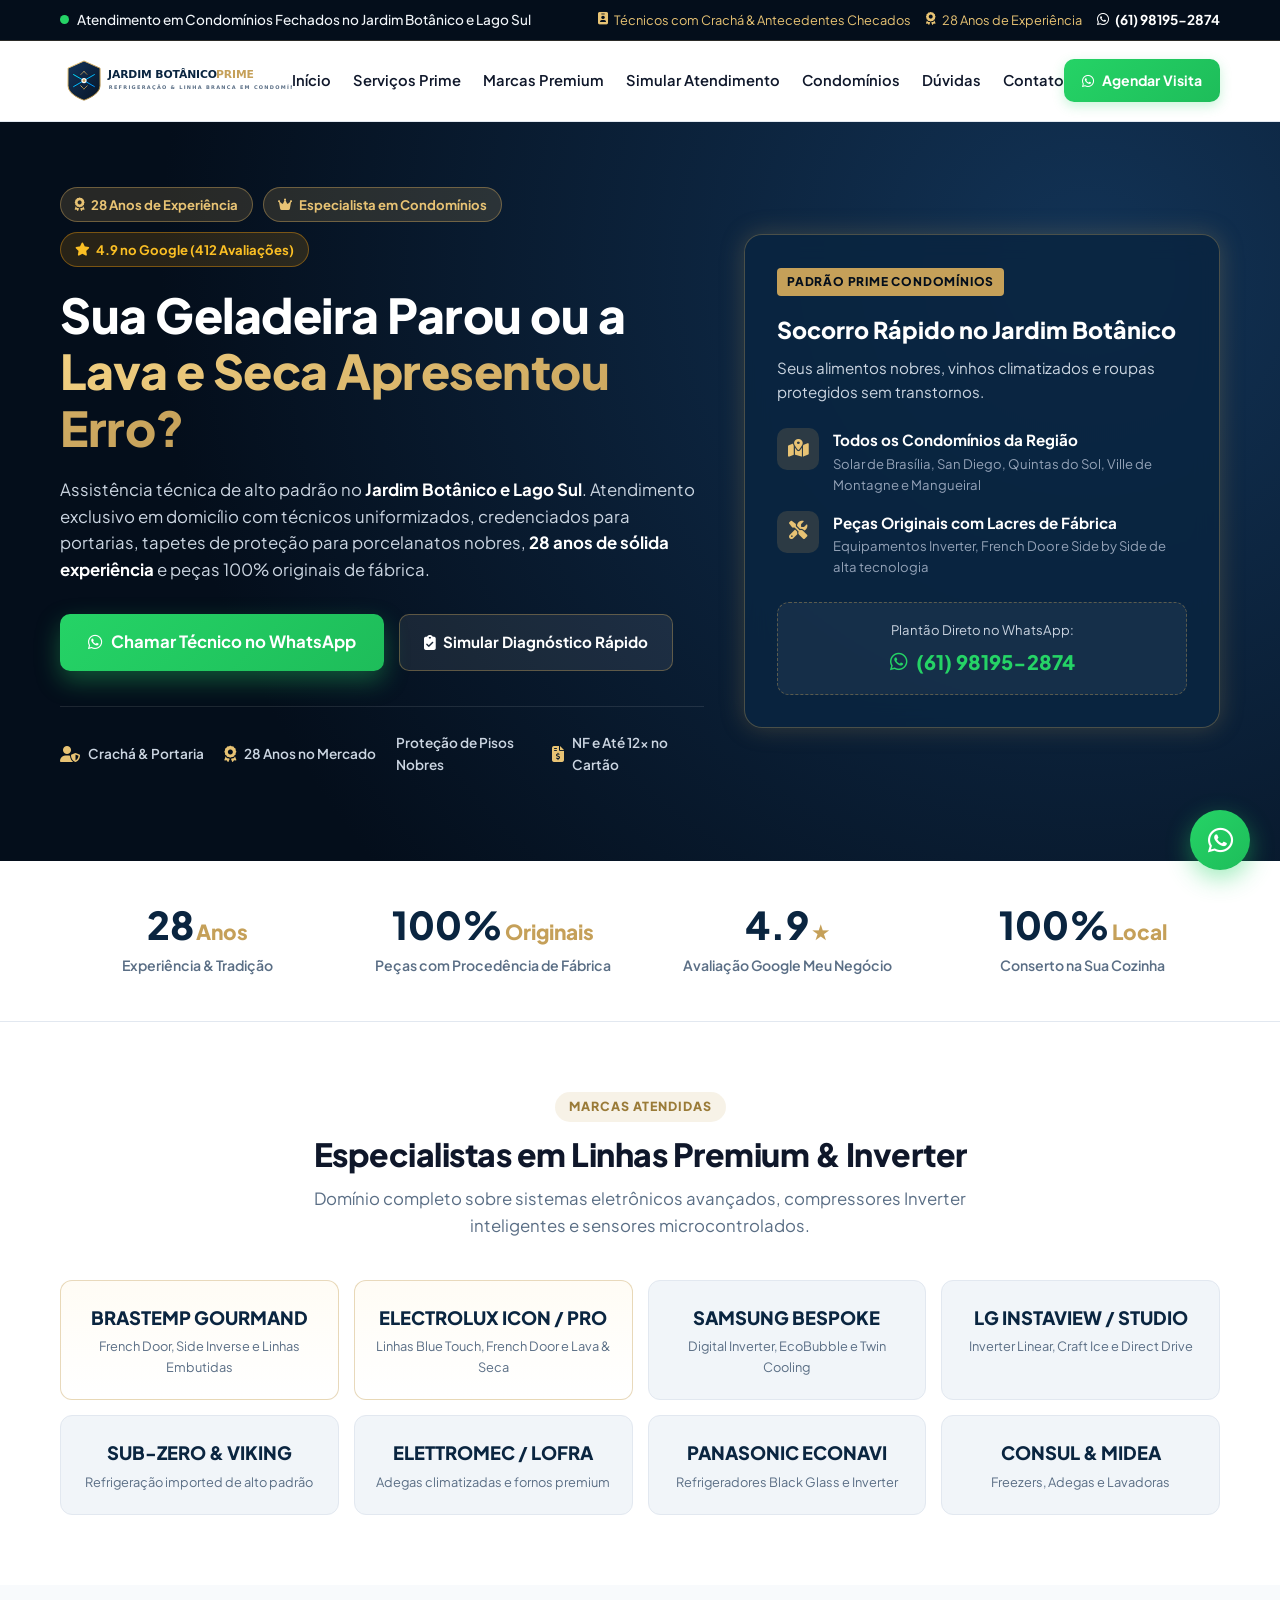
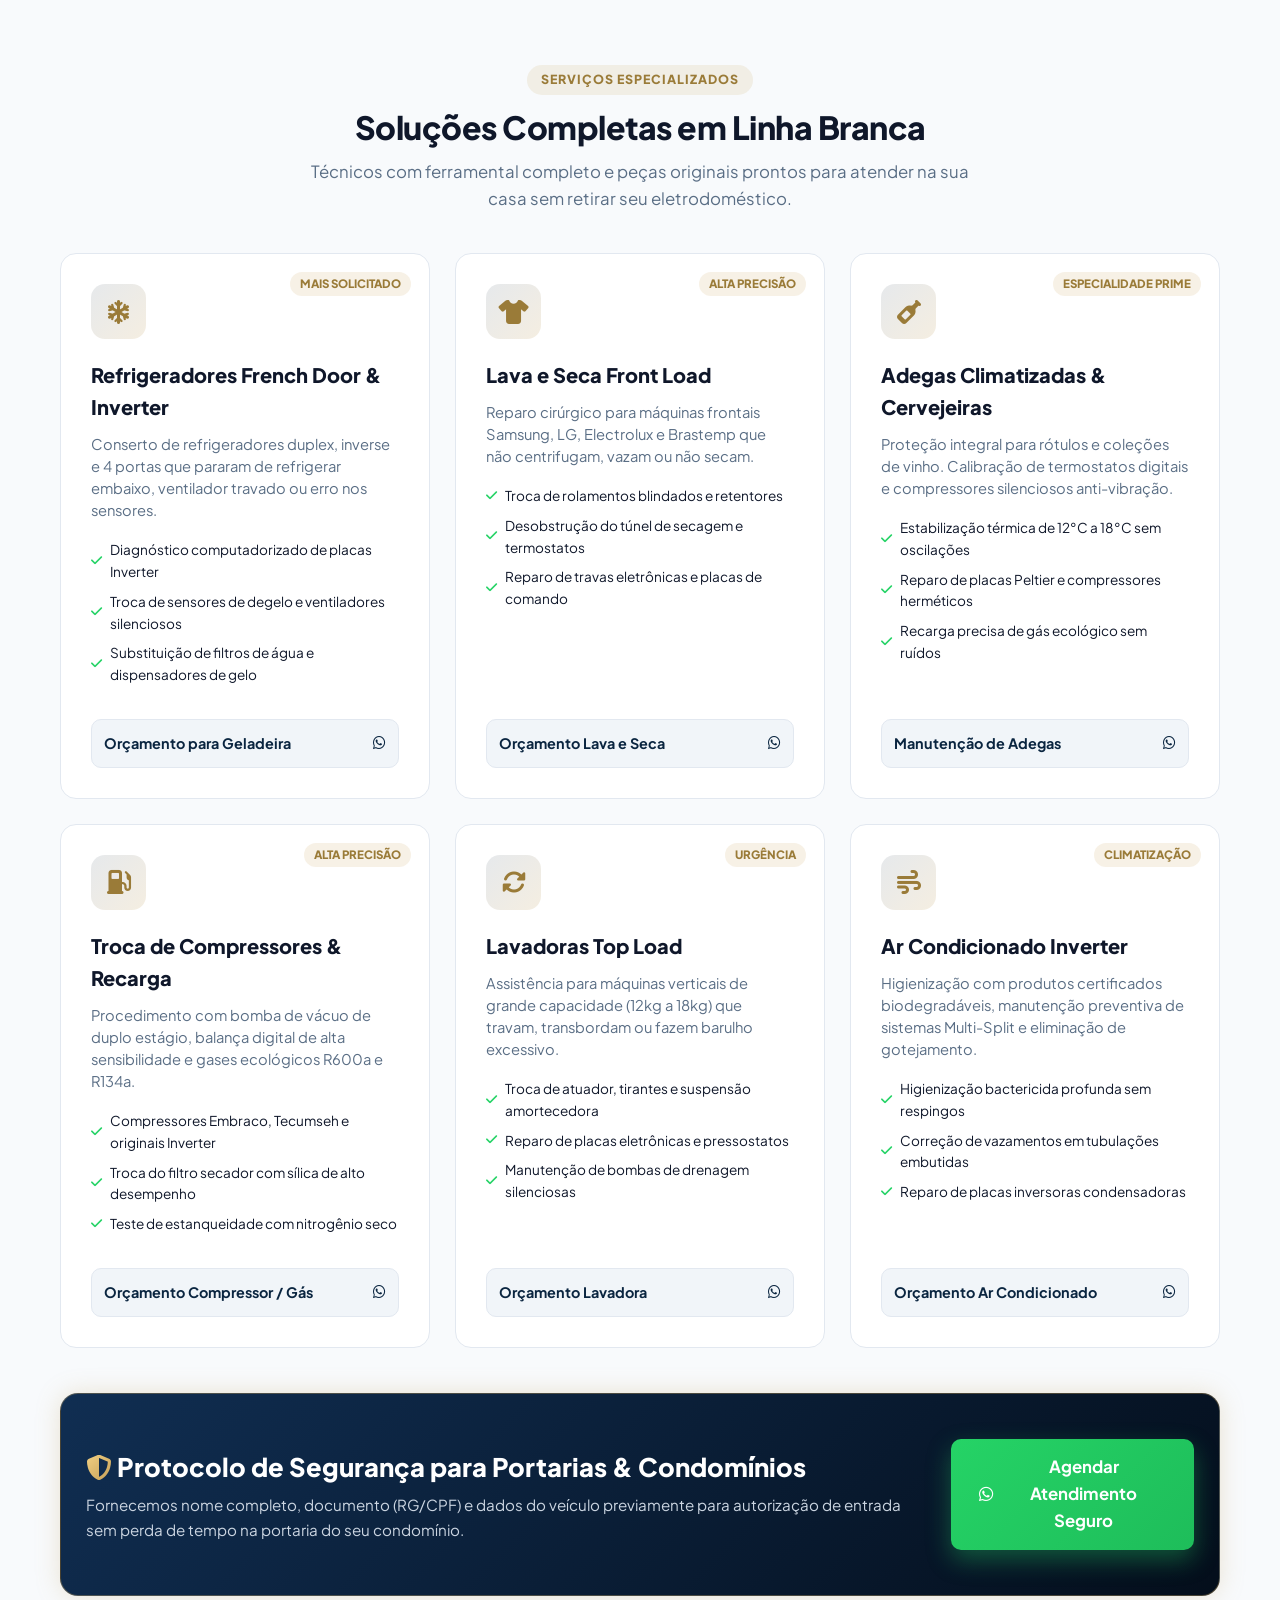
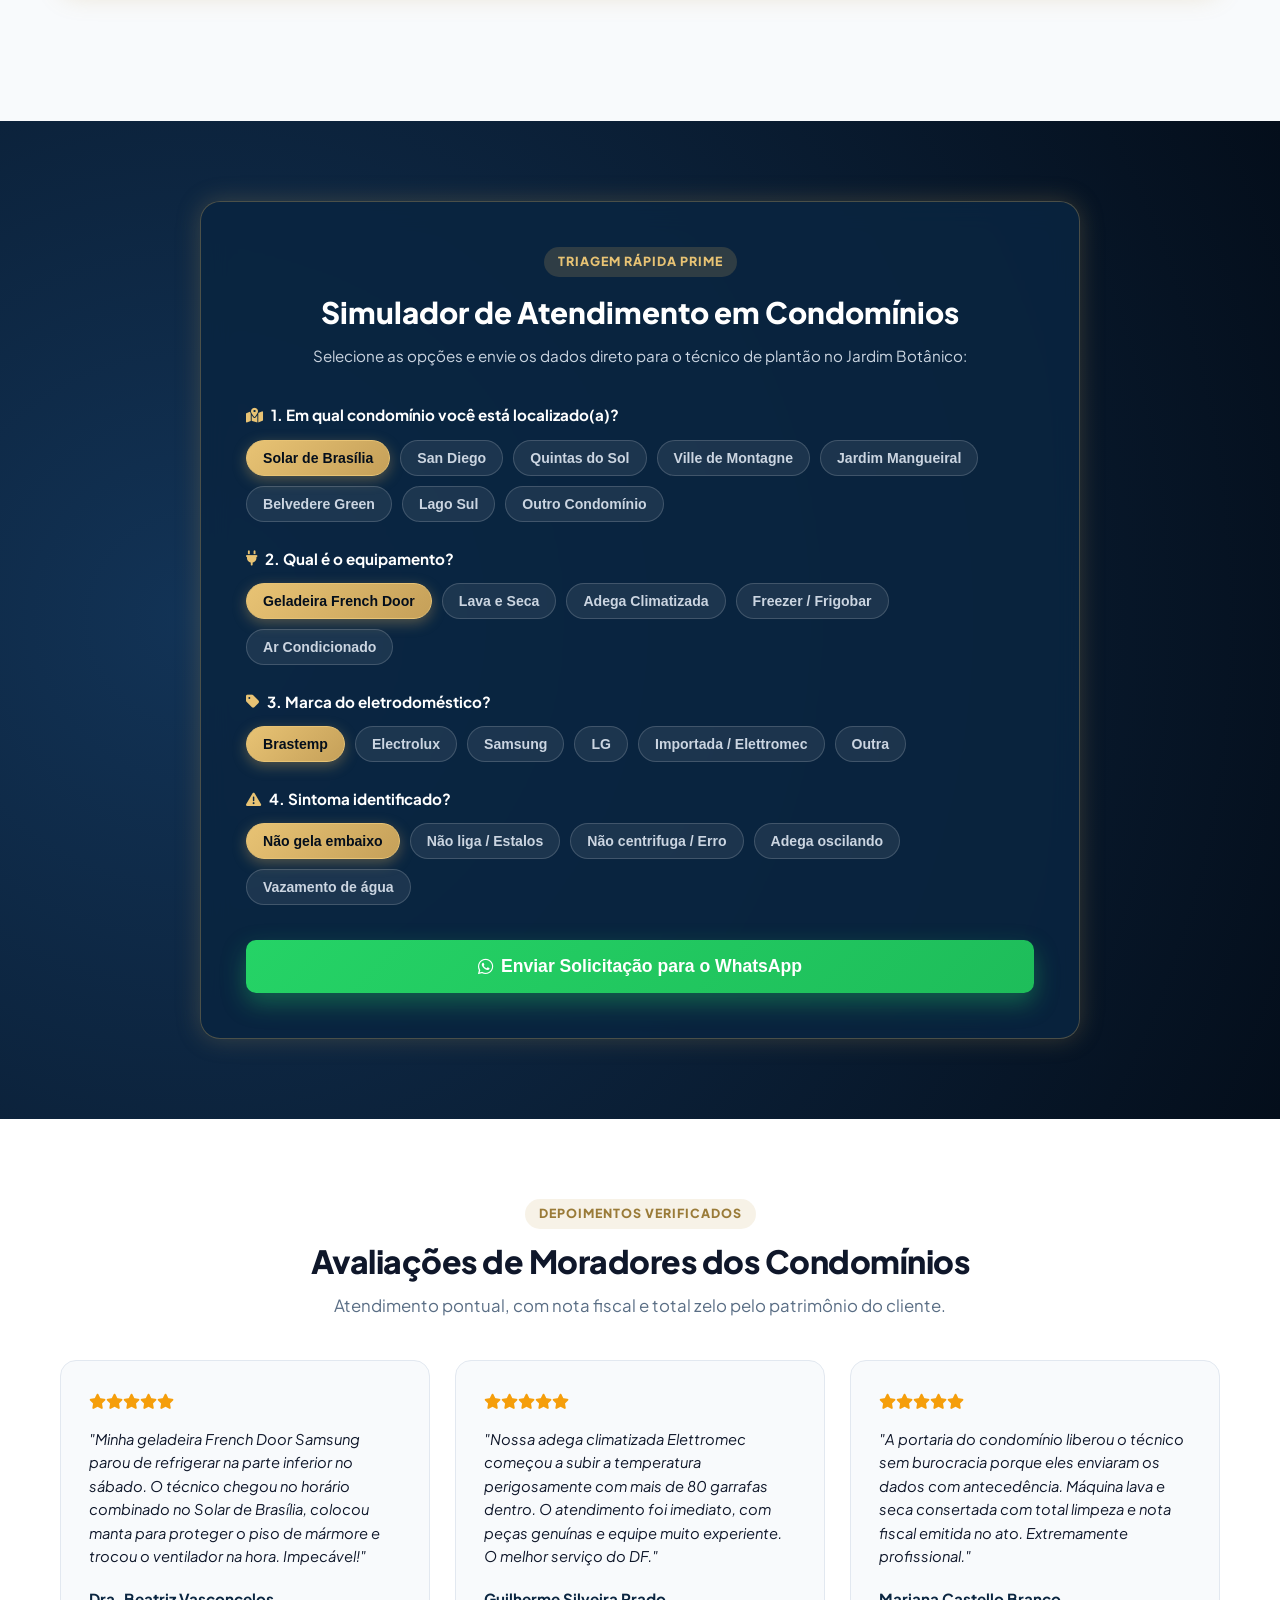
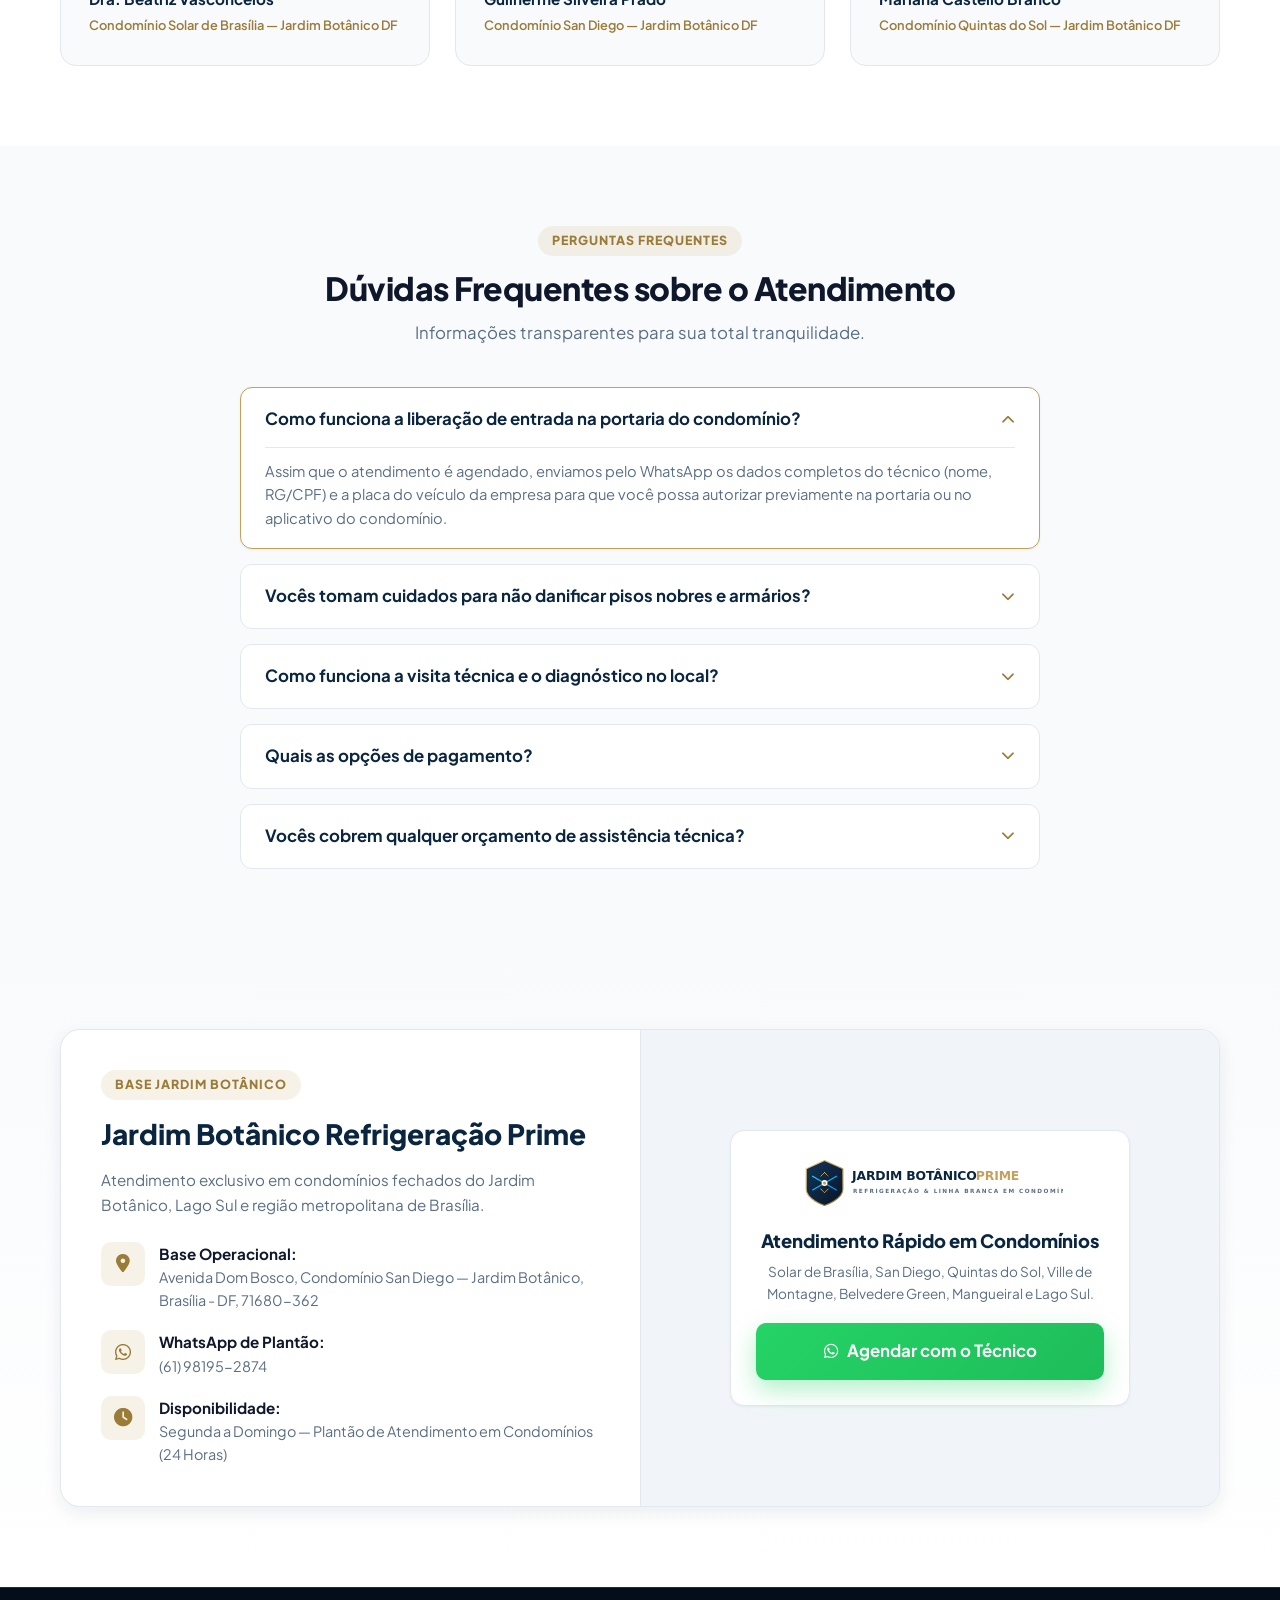
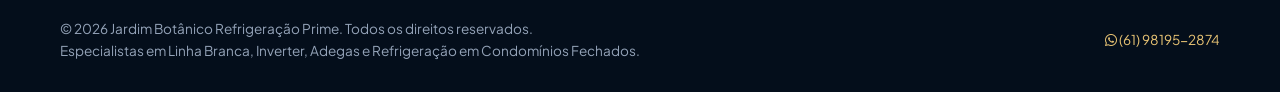
<file: index.html>
<!DOCTYPE html>
<html lang="pt-BR">
<head>
  <meta charset="UTF-8" />
  <meta name="viewport" content="width=device-width, initial-scale=1.0" />

  <!-- Metatags de SEO Primárias -->
  <title>Jardim Botânico Refrigeração Prime — Conserto de Geladeiras e Lavadoras em Condomínios no DF</title>
  <meta name="description" content="Assistência técnica especializada em eletrodomésticos de alto padrão e linha branca nos condomínios do Jardim Botânico e Lago Sul. Refrigeradores French Door, Lava e Seca, Adegas e Inverter. 28 anos de experiência e atendimento em domicílio!" />
  <meta name="keywords" content="conserto geladeira jardim botanico df, assistencia tecnica linha branca jardim botanico, conserto lava e seca solar de brasilia, conserto adega jardim botanico, assistencia brastemp gourmand brasilia, conserto samsung bespoke jardim botanico" />
  <meta name="author" content="Jardim Botânico Refrigeração Prime" />
  <meta name="robots" content="index, follow" />

  <!-- Canonical & Favicon -->
  <link rel="canonical" href="https://jardim-botanico-refrigeracao.vercel.app/" />
  <link rel="icon" type="image/svg+xml" href="assets/favicon.svg" />
  <link rel="apple-touch-icon" href="assets/favicon.svg" />

  <!-- LLM & AI Discovery Endpoints -->
  <link rel="alternate" type="text/markdown" href="https://jardim-botanico-refrigeracao.vercel.app/llms.txt" title="LLM Knowledge Profile" />
  <link rel="alternate" type="text/markdown" href="https://jardim-botanico-refrigeracao.vercel.app/llms-full.txt" title="Full Knowledge Base" />

  <!-- Verificação Google Search Console (Método Meta Tag Alternativo) -->
  <meta name="google-site-verification" content="d78372448ce7f5e7" />

  <!-- Geo Localização para SEO Local no Jardim Botânico / Lago Sul / Brasília - DF -->
  <meta name="geo.region" content="BR-DF" />
  <meta name="geo.placename" content="Jardim Botânico, Brasília" />
  <meta name="geo.position" content="-15.8753;-47.8184" />
  <meta name="ICBM" content="-15.8753, -47.8184" />

  <!-- Open Graph / Redes Sociais -->
  <meta property="og:locale" content="pt_BR" />
  <meta property="og:type" content="business.business" />
  <meta property="og:title" content="Jardim Botânico Refrigeração Prime | Assistência Técnica em Condomínios" />
  <meta property="og:description" content="Atendimento exclusivo em condomínios fechados do Jardim Botânico e Lago Sul. Técnicos uniformizados com crachá, proteção de piso e 28 anos de experiência no mercado." />
  <meta property="og:url" content="https://jardim-botanico-refrigeracao.vercel.app/" />
  <meta property="og:site_name" content="Jardim Botânico Refrigeração Prime" />
  <meta property="og:image" content="https://jardim-botanico-refrigeracao.vercel.app/assets/logo.svg" />

  <!-- Google Fonts: Plus Jakarta Sans -->
  <link rel="preconnect" href="https://fonts.googleapis.com" />
  <link rel="preconnect" href="https://fonts.gstatic.com" crossorigin />
  <link href="https://fonts.googleapis.com/css2?family=Plus+Jakarta+Sans:wght@400;500;600;700;800;900&display=swap" rel="stylesheet" />

  <!-- Font Awesome Icons -->
  <link rel="stylesheet" href="https://cdnjs.cloudflare.com/ajax/libs/font-awesome/6.5.1/css/all.min.css" />

  <!-- Estilos Customizados -->
  <link rel="stylesheet" href="style.css" />

  <!-- Schema.org JSON-LD (SEO Local Estruturado Completo + FAQPage + Catálogo de Serviços) -->
  <script type="application/ld+json">
  {
    "@context": "https://schema.org",
    "@graph": [
      {
        "@type": "HomeAndConstructionBusiness",
        "@id": "https://jardim-botanico-refrigeracao.vercel.app/#business",
        "name": "Jardim Botânico Refrigeração Prime - Assistência Técnica Linha Branca",
        "alternateName": "Jardim Botânico Refrigeração",
        "image": "https://jardim-botanico-refrigeracao.vercel.app/assets/logo.svg",
        "logo": "https://jardim-botanico-refrigeracao.vercel.app/assets/logo.svg",
        "url": "https://jardim-botanico-refrigeracao.vercel.app/",
        "telephone": "+5561981952874",
        "priceRange": "$$$",
        "description": "Assistência técnica de linha branca e refrigeração de alto padrão com atendimento em domicílio nos condomínios fechados do Jardim Botânico, Solar de Brasília, San Diego, Quintas do Sol, Ville de Montagne, Jardim Mangueiral e Lago Sul.",
        "address": {
          "@type": "PostalAddress",
          "streetAddress": "Avenida Dom Bosco, Condomínio San Diego",
          "addressLocality": "Jardim Botânico",
          "addressRegion": "DF",
          "postalCode": "71680-362",
          "addressCountry": "BR"
        },
        "geo": {
          "@type": "GeoCoordinates",
          "latitude": -15.8753,
          "longitude": -47.8184
        },
        "openingHoursSpecification": [
          {
            "@type": "OpeningHoursSpecification",
            "dayOfWeek": ["Monday", "Tuesday", "Wednesday", "Thursday", "Friday", "Saturday", "Sunday"],
            "opens": "00:00",
            "closes": "23:59"
          }
        ],
        "areaServed": [
          { "@type": "AdministrativeArea", "name": "Jardim Botânico" },
          { "@type": "AdministrativeArea", "name": "Condomínio Solar de Brasília" },
          { "@type": "AdministrativeArea", "name": "Condomínio San Diego" },
          { "@type": "AdministrativeArea", "name": "Condomínio Quintas do Sol" },
          { "@type": "AdministrativeArea", "name": "Condomínio Ville de Montagne" },
          { "@type": "AdministrativeArea", "name": "Condomínio Belvedere Green" },
          { "@type": "AdministrativeArea", "name": "Jardim Mangueiral" },
          { "@type": "AdministrativeArea", "name": "Lago Sul" },
          { "@type": "AdministrativeArea", "name": "Tororó" },
          { "@type": "AdministrativeArea", "name": "Altiplano Leste" },
          { "@type": "AdministrativeArea", "name": "São Sebastião" }
        ],
        "hasOfferCatalog": {
          "@type": "OfferCatalog",
          "name": "Serviços Especializados de Linha Branca",
          "itemListElement": [
            {
              "@type": "Offer",
              "itemOffered": {
                "@type": "Service",
                "name": "Conserto de Refrigeradores French Door e Inverter",
                "description": "Manutenção em domicílio de refrigeradores French Door, Side by Side e Inverter com peças genuínas de fábrica."
              }
            },
            {
              "@type": "Offer",
              "itemOffered": {
                "@type": "Service",
                "name": "Assistência Técnica de Lava e Seca Front Load",
                "description": "Troca de rolamentos blindados, retentores duplos e conserto de placas de comando."
              }
            },
            {
              "@type": "Offer",
              "itemOffered": {
                "@type": "Service",
                "name": "Manutenção de Adegas Climatizadas e Cervejeiras",
                "description": "Estabilização térmica precisa para rótulos de vinhos e compressores anti-vibração silenciosos."
              }
            },
            {
              "@type": "Offer",
              "itemOffered": {
                "@type": "Service",
                "name": "Troca de Compressores e Carga de Gás com Balança Digital",
                "description": "Procedimento técnico com bomba de vácuo de duplo estágio e fluido refrigerante ecológico R600a/R134a."
              }
            }
          ]
        },
        "aggregateRating": {
          "@type": "AggregateRating",
          "ratingValue": "4.9",
          "reviewCount": "412"
        }
      },
      {
        "@type": "FAQPage",
        "@id": "https://jardim-botanico-refrigeracao.vercel.app/#faq",
        "mainEntity": [
          {
            "@type": "Question",
            "name": "Como funciona a liberação de entrada na portaria do condomínio?",
            "acceptedAnswer": {
              "@type": "Answer",
              "text": "Assim que o atendimento é agendado, enviamos pelo WhatsApp os dados completos do técnico (nome, RG/CPF) e a placa do veículo da empresa para que você possa autorizar previamente na portaria ou no aplicativo do condomínio."
            }
          },
          {
            "@type": "Question",
            "name": "Vocês tomam cuidados para não danificar pisos nobres e armários?",
            "acceptedAnswer": {
              "@type": "Answer",
              "text": "Sim! Nossos técnicos utilizam tapetes acolchoados de proteção e calçados especiais para garantir que pisos de porcelanato, mármore ou madeira nobre, além de bancadas de quartzo/Silestone, permaneçam intactos durante o conserto."
            }
          },
          {
            "@type": "Question",
            "name": "Como funciona a visita técnica e o diagnóstico no local?",
            "acceptedAnswer": {
              "@type": "Answer",
              "text": "Nosso técnico se desloca até sua residência no Jardim Botânico com ferramental completo e peças de reposição. Ele realiza a inspeção minuciosa na sua presença, identifica a falha e apresenta a solução transparente antes de qualquer intervenção."
            }
          },
          {
            "@type": "Question",
            "name": "Quais as opções de pagamento?",
            "acceptedAnswer": {
              "@type": "Answer",
              "text": "Aceitamos cartões de crédito (parcelamento em até 12x), cartões de débito, PIX e transferência bancária. O pagamento é realizado somente após a conclusão e validação do funcionamento do seu eletrodoméstico."
            }
          },
          {
            "@type": "Question",
            "name": "Vocês cobrem qualquer orçamento de assistência técnica?",
            "acceptedAnswer": {
              "@type": "Answer",
              "text": "Sim! Cobrimos orçamentos comprovados de empresas registradas, assegurando o uso de peças genuínas de fábrica e atendimento ágil na sua residência."
            }
          }
        ]
      }
    ]
  }
  </script>
</head>
<body>

  <!-- Top Bar -->
  <div class="top-bar">
    <div class="container top-bar-inner">
      <div class="top-bar-left">
        <span class="live-pulse"></span>
        <span>Atendimento em Condomínios Fechados no Jardim Botânico e Lago Sul</span>
      </div>
      <div class="top-bar-right">
        <span class="top-badge"><i class="fas fa-id-badge"></i> Técnicos com Crachá & Antecedentes Checados</span>
        <span class="top-badge"><i class="fas fa-award"></i> 28 Anos de Experiência</span>
        <a href="https://wa.me/5561981952874?text=Ol%C3%A1%2C%20Jardim%20Bot%C3%A2nico%20Refrigera%C3%A7%C3%A3o!%20Vim%20pelo%20site%20e%20gostaria%20de%20um%20or%C3%A7amento%20para%20minha%20resid%C3%AAncia." target="_blank" class="top-phone">
          <i class="fab fa-whatsapp"></i> (61) 98195-2874
        </a>
      </div>
    </div>
  </div>

  <!-- Header -->
  <header id="header" class="header">
    <div class="container header-inner">
      <a href="#inicio" class="logo-link">
        <img src="assets/logo.svg" alt="Logo Jardim Botânico Refrigeração Prime" class="logo-img" />
      </a>

      <nav class="nav-menu" id="navMenu">
        <a href="#inicio" class="nav-link">Início</a>
        <a href="#servicos" class="nav-link">Serviços Prime</a>
        <a href="#marcas" class="nav-link">Marcas Premium</a>
        <a href="#diagnostico" class="nav-link">Simular Atendimento</a>
        <a href="#depoimentos" class="nav-link">Condomínios</a>
        <a href="#faq" class="nav-link">Dúvidas</a>
        <a href="#contato" class="nav-link">Contato</a>
      </nav>

      <div class="header-action">
        <a href="https://wa.me/5561981952874?text=Ol%C3%A1%2C%20gostaria%20de%20solicitar%20uma%20visita%20t%C3%A9cnica%20no%20meu%20condom%C3%ADnio%20no%20Jardim%20Bot%C3%A2nico." target="_blank" rel="noopener" class="btn btn-whatsapp-header">
          <i class="fab fa-whatsapp"></i>
          <span>Agendar Visita</span>
        </a>
        <button class="mobile-toggle" id="mobileToggle" aria-label="Abrir menu de navegação">
          <i class="fas fa-bars"></i>
        </button>
      </div>
    </div>
  </header>

  <main>
    <!-- Hero Section -->
    <section id="inicio" class="hero-section">
      <div class="container hero-container">
        <div class="hero-content">
          <div class="hero-badges">
            <span class="badge badge-gold"><i class="fas fa-award"></i> 28 Anos de Experiência</span>
            <span class="badge badge-gold"><i class="fas fa-crown"></i> Especialista em Condomínios</span>
            <span class="badge badge-star"><i class="fas fa-star"></i> 4.9 no Google (412 Avaliações)</span>
          </div>

          <h1 class="hero-title">
            Sua Geladeira Parou ou a <br />
            <span class="text-gold">Lava e Seca Apresentou Erro?</span>
          </h1>

          <p class="hero-subtitle">
            Assistência técnica de alto padrão no <strong>Jardim Botânico e Lago Sul</strong>. Atendimento exclusivo em domicílio com técnicos uniformizados, credenciados para portarias, tapetes de proteção para porcelanatos nobres, <strong>28 anos de sólida experiência</strong> e peças 100% originais de fábrica.
          </p>

          <div class="hero-ctas">
            <a href="https://wa.me/5561981952874?text=Ol%C3%A1!%20Preciso%20de%20assist%C3%AAncia%20t%C3%A9cnica%20em%20condom%C3%ADnio%20no%20Jardim%20Bot%C3%A2nico-DF.%20Poderia%20me%20atender%20hoje%3F" target="_blank" rel="noopener" class="btn btn-primary-wa pulse-btn">
              <i class="fab fa-whatsapp"></i>
              <span>Chamar Técnico no WhatsApp</span>
            </a>
            <a href="#diagnostico" class="btn btn-secondary-outline">
              <i class="fas fa-clipboard-check"></i>
              <span>Simular Diagnóstico Rápido</span>
            </a>
          </div>

          <div class="hero-guarantees">
            <div class="guarantee-item"><i class="fas fa-user-shield"></i><span>Crachá & Portaria</span></div>
            <div class="guarantee-item"><i class="fas fa-award"></i><span>28 Anos no Mercado</span></div>
            <div class="guarantee-item"><i class="fas fa-sparkles"></i><span>Proteção de Pisos Nobres</span></div>
            <div class="guarantee-item"><i class="fas fa-file-invoice-dollar"></i><span>NF e Até 12x no Cartão</span></div>
          </div>
        </div>

        <div class="hero-card-wrapper">
          <div class="quick-contact-card">
            <span class="brand-chip">PADRÃO PRIME CONDOMÍNIOS</span>
            <h3>Socorro Rápido no Jardim Botânico</h3>
            <p>Seus alimentos nobres, vinhos climatizados e roupas protegidos sem transtornos.</p>
            <div class="quick-features">
              <div class="q-feat">
                <div class="q-icon"><i class="fas fa-map-marked-alt"></i></div>
                <div><strong>Todos os Condomínios da Região</strong><p>Solar de Brasília, San Diego, Quintas do Sol, Ville de Montagne e Mangueiral</p></div>
              </div>
              <div class="q-feat">
                <div class="q-icon"><i class="fas fa-tools"></i></div>
                <div><strong>Peças Originais com Lacres de Fábrica</strong><p>Equipamentos Inverter, French Door e Side by Side de alta tecnologia</p></div>
              </div>
            </div>
            <div class="quick-phone-box">
              <span>Plantão Direto no WhatsApp:</span>
              <a href="https://wa.me/5561981952874?text=Ol%C3%A1%2C%20preciso%20de%20atendimento%20express%20no%20Jardim%20Bot%C3%A2nico-DF." target="_blank" class="quick-phone-number">
                <i class="fab fa-whatsapp"></i> (61) 98195-2874
              </a>
            </div>
          </div>
        </div>
      </div>
    </section>

    <!-- Métricas -->
    <section class="metrics-bar">
      <div class="container metrics-grid">
        <div class="metric-box">
          <span class="metric-num">28</span><span class="metric-unit">Anos</span>
          <p class="metric-label">Experiência & Tradição</p>
        </div>
        <div class="metric-box">
          <span class="metric-num">100%</span><span class="metric-unit">Originais</span>
          <p class="metric-label">Peças com Procedência de Fábrica</p>
        </div>
        <div class="metric-box">
          <span class="metric-num">4.9</span><span class="metric-unit">★</span>
          <p class="metric-label">Avaliação Google Meu Negócio</p>
        </div>
        <div class="metric-box">
          <span class="metric-num">100%</span><span class="metric-unit">Local</span>
          <p class="metric-label">Conserto na Sua Cozinha</p>
        </div>
      </div>
    </section>

    <!-- Marcas Especializadas -->
    <section id="marcas" class="brands-section">
      <div class="container">
        <div class="section-header text-center">
          <span class="section-tag">Marcas Atendidas</span>
          <h2 class="section-title">Especialistas em Linhas Premium & Inverter</h2>
          <p class="section-desc">Domínio completo sobre sistemas eletrônicos avançados, compressores Inverter inteligentes e sensores microcontrolados.</p>
        </div>
        <div class="brands-grid">
          <div class="brand-card featured-brand">
            <h3>BRASTEMP GOURMAND</h3>
            <p>French Door, Side Inverse e Linhas Embutidas</p>
          </div>
          <div class="brand-card featured-brand">
            <h3>ELECTROLUX ICON / PRO</h3>
            <p>Linhas Blue Touch, French Door e Lava & Seca</p>
          </div>
          <div class="brand-card">
            <h3>SAMSUNG BESPOKE</h3>
            <p>Digital Inverter, EcoBubble e Twin Cooling</p>
          </div>
          <div class="brand-card">
            <h3>LG INSTAVIEW / STUDIO</h3>
            <p>Inverter Linear, Craft Ice e Direct Drive</p>
          </div>
          <div class="brand-card">
            <h3>SUB-ZERO & VIKING</h3>
            <p>Refrigeração imported de alto padrão</p>
          </div>
          <div class="brand-card">
            <h3>ELETTROMEC / LOFRA</h3>
            <p>Adegas climatizadas e fornos premium</p>
          </div>
          <div class="brand-card">
            <h3>PANASONIC ECONAVI</h3>
            <p>Refrigeradores Black Glass e Inverter</p>
          </div>
          <div class="brand-card">
            <h3>CONSUL & MIDEA</h3>
            <p>Freezers, Adegas e Lavadoras</p>
          </div>
        </div>
      </div>
    </section>

    <!-- Serviços Prime -->
    <section id="servicos" class="services-section">
      <div class="container">
        <div class="section-header text-center">
          <span class="section-tag">Serviços Especializados</span>
          <h2 class="section-title">Soluções Completas em Linha Branca</h2>
          <p class="section-desc">Técnicos com ferramental completo e peças originais prontos para atender na sua casa sem retirar seu eletrodoméstico.</p>
        </div>

        <div class="services-grid">
          <!-- 1. Geladeiras French Door & Inverter -->
          <div class="service-card">
            <span class="service-badge">Mais Solicitado</span>
            <div class="service-icon-box"><i class="fas fa-snowflake"></i></div>
            <h3 class="service-name">Refrigeradores French Door & Inverter</h3>
            <p class="service-text">Conserto de refrigeradores duplex, inverse e 4 portas que pararam de refrigerar embaixo, ventilador travado ou erro nos sensores.</p>
            <ul class="service-list">
              <li><i class="fas fa-check"></i> Diagnóstico computadorizado de placas Inverter</li>
              <li><i class="fas fa-check"></i> Troca de sensores de degelo e ventiladores silenciosos</li>
              <li><i class="fas fa-check"></i> Substituição de filtros de água e dispensadores de gelo</li>
            </ul>
            <a href="https://wa.me/5561981952874?text=Ol%C3%A1!%20Preciso%20de%20conserto%20para%20minha%20GELADEIRA%20no%20Jardim%20Bot%C3%A2nico-DF.%20Poderia%20me%20passar%20um%20or%C3%A7amento%3F" target="_blank" class="btn btn-service-wa">
              <span>Orçamento para Geladeira</span><i class="fab fa-whatsapp"></i>
            </a>
          </div>

          <!-- 2. Lava e Seca Frontal -->
          <div class="service-card">
            <span class="service-badge">Alta Precisão</span>
            <div class="service-icon-box"><i class="fas fa-tshirt"></i></div>
            <h3 class="service-name">Lava e Seca Front Load</h3>
            <p class="service-text">Reparo cirúrgico para máquinas frontais Samsung, LG, Electrolux e Brastemp que não centrifugam, vazam ou não secam.</p>
            <ul class="service-list">
              <li><i class="fas fa-check"></i> Troca de rolamentos blindados e retentores</li>
              <li><i class="fas fa-check"></i> Desobstrução do túnel de secagem e termostatos</li>
              <li><i class="fas fa-check"></i> Reparo de travas eletrônicas e placas de comando</li>
            </ul>
            <a href="https://wa.me/5561981952874?text=Ol%C3%A1!%20Preciso%20de%20conserto%20para%20minha%20LAVA%20E%20SECA%20no%20Jardim%20Bot%C3%A2nico-DF." target="_blank" class="btn btn-service-wa">
              <span>Orçamento Lava e Seca</span><i class="fab fa-whatsapp"></i>
            </a>
          </div>

          <!-- 3. Adegas Climatizadas & Frigobares -->
          <div class="service-card">
            <span class="service-badge">Especialidade Prime</span>
            <div class="service-icon-box"><i class="fas fa-wine-bottle"></i></div>
            <h3 class="service-name">Adegas Climatizadas & Cervejeiras</h3>
            <p class="service-text">Proteção integral para rótulos e coleções de vinho. Calibração de termostatos digitais e compressores silenciosos anti-vibração.</p>
            <ul class="service-list">
              <li><i class="fas fa-check"></i> Estabilização térmica de 12°C a 18°C sem oscilações</li>
              <li><i class="fas fa-check"></i> Reparo de placas Peltier e compressores herméticos</li>
              <li><i class="fas fa-check"></i> Recarga precisa de gás ecológico sem ruídos</li>
            </ul>
            <a href="https://wa.me/5561981952874?text=Ol%C3%A1!%20Preciso%20de%20manuten%C3%A7%C3%A3o%20urgente%20para%20minha%20ADEGA%20CLIMATIZADA%20no%20Jardim%20Bot%C3%A2nico-DF." target="_blank" class="btn btn-service-wa">
              <span>Manutenção de Adegas</span><i class="fab fa-whatsapp"></i>
            </a>
          </div>

          <!-- 4. Troca de Compressor & Carga de Gás -->
          <div class="service-card">
            <span class="service-badge">Alta Precisão</span>
            <div class="service-icon-box"><i class="fas fa-gas-pump"></i></div>
            <h3 class="service-name">Troca de Compressores & Recarga</h3>
            <p class="service-text">Procedimento com bomba de vácuo de duplo estágio, balança digital de alta sensibilidade e gases ecológicos R600a e R134a.</p>
            <ul class="service-list">
              <li><i class="fas fa-check"></i> Compressores Embraco, Tecumseh e originais Inverter</li>
              <li><i class="fas fa-check"></i> Troca do filtro secador com sílica de alto desempenho</li>
              <li><i class="fas fa-check"></i> Teste de estanqueidade com nitrogênio seco</li>
            </ul>
            <a href="https://wa.me/5561981952874?text=Ol%C3%A1!%20Gostaria%20de%20um%20or%C3%A7amento%20para%20TROCA%20DE%20COMPRESSOR%20%2F%20G%C3%81S%20no%20Jardim%20Bot%C3%A2nico." target="_blank" class="btn btn-service-wa">
              <span>Orçamento Compressor / Gás</span><i class="fab fa-whatsapp"></i>
            </a>
          </div>

          <!-- 5. Máquinas de Lavar Tradicionais -->
          <div class="service-card">
            <span class="service-badge">Urgência</span>
            <div class="service-icon-box"><i class="fas fa-sync-alt"></i></div>
            <h3 class="service-name">Lavadoras Top Load</h3>
            <p class="service-text">Assistência para máquinas verticais de grande capacidade (12kg a 18kg) que travam, transbordam ou fazem barulho excessivo.</p>
            <ul class="service-list">
              <li><i class="fas fa-check"></i> Troca de atuador, tirantes e suspensão amortecedora</li>
              <li><i class="fas fa-check"></i> Reparo de placas eletrônicas e pressostatos</li>
              <li><i class="fas fa-check"></i> Manutenção de bombas de drenagem silenciosas</li>
            </ul>
            <a href="https://wa.me/5561981952874?text=Ol%C3%A1!%20Preciso%20de%20conserto%20para%20minha%20M%C3%81QUINA%20DE%20LAVAR%20no%20Jardim%20Bot%C3%A2nico-DF." target="_blank" class="btn btn-service-wa">
              <span>Orçamento Lavadora</span><i class="fab fa-whatsapp"></i>
            </a>
          </div>

          <!-- 6. Ar Condicionado & Climatização -->
          <div class="service-card">
            <span class="service-badge">Climatização</span>
            <div class="service-icon-box"><i class="fas fa-wind"></i></div>
            <h3 class="service-name">Ar Condicionado Inverter</h3>
            <p class="service-text">Higienização com produtos certificados biodegradáveis, manutenção preventiva de sistemas Multi-Split e eliminação de gotejamento.</p>
            <ul class="service-list">
              <li><i class="fas fa-check"></i> Higienização bactericida profunda sem respingos</li>
              <li><i class="fas fa-check"></i> Correção de vazamentos em tubulações embutidas</li>
              <li><i class="fas fa-check"></i> Reparo de placas inversoras condensadoras</li>
            </ul>
            <a href="https://wa.me/5561981952874?text=Ol%C3%A1!%20Preciso%20de%20higieniza%C3%A7%C3%A3o%20e%20manuten%C3%A7%C3%A3o%20de%20AR%20CONDICIONADO%20no%20Jardim%20Bot%C3%A2nico-DF." target="_blank" class="btn btn-service-wa">
              <span>Orçamento Ar Condicionado</span><i class="fab fa-whatsapp"></i>
            </a>
          </div>
        </div>

        <!-- Banner Exclusivo Condomínios -->
        <div class="condo-banner">
          <div class="condo-banner-inner">
            <div>
              <h3><i class="fas fa-shield-alt text-gold"></i> Protocolo de Segurança para Portarias & Condomínios</h3>
              <p>Fornecemos nome completo, documento (RG/CPF) e dados do veículo previamente para autorização de entrada sem perda de tempo na portaria do seu condomínio.</p>
            </div>
            <a href="https://wa.me/5561981952874?text=Ol%C3%A1!%20Gostaria%20de%20agendar%20uma%20visita%20t%C3%A9cnica%20no%20meu%20condom%C3%ADnio%20no%20Jardim%20Bot%C3%A2nico-DF." target="_blank" class="btn btn-primary-wa pulse-btn">
              <i class="fab fa-whatsapp"></i> Agendar Atendimento Seguro
            </a>
          </div>
        </div>
      </div>
    </section>

    <!-- Simulador de Diagnóstico para Condomínios -->
    <section id="diagnostico" class="diagnosis-section">
      <div class="container">
        <div class="diagnosis-card">
          <div class="diagnosis-header">
            <span class="section-tag-light">Triagem Rápida Prime</span>
            <h2>Simulador de Atendimento em Condomínios</h2>
            <p>Selecione as opções e envie os dados direto para o técnico de plantão no Jardim Botânico:</p>
          </div>

          <form id="diagnosisForm" class="diagnosis-form" onsubmit="return false;">
            <!-- 1. Condomínio -->
            <div class="form-group">
              <label class="form-label"><i class="fas fa-map-marked-alt"></i> 1. Em qual condomínio você está localizado(a)?</label>
              <div class="pill-group" data-group="condominio">
                <button type="button" class="pill-btn active" data-val="Solar de Brasília">Solar de Brasília</button>
                <button type="button" class="pill-btn" data-val="San Diego">San Diego</button>
                <button type="button" class="pill-btn" data-val="Quintas do Sol">Quintas do Sol</button>
                <button type="button" class="pill-btn" data-val="Ville de Montagne">Ville de Montagne</button>
                <button type="button" class="pill-btn" data-val="Jardim Mangueiral">Jardim Mangueiral</button>
                <button type="button" class="pill-btn" data-val="Belvedere Green">Belvedere Green</button>
                <button type="button" class="pill-btn" data-val="Lago Sul (QI / QL)">Lago Sul</button>
                <button type="button" class="pill-btn" data-val="Outro Condomínio no JB">Outro Condomínio</button>
              </div>
            </div>

            <!-- 2. Aparelho -->
            <div class="form-group">
              <label class="form-label"><i class="fas fa-plug"></i> 2. Qual é o equipamento?</label>
              <div class="pill-group" data-group="aparelho">
                <button type="button" class="pill-btn active" data-val="Refrigerador French Door / Inverter">Geladeira French Door</button>
                <button type="button" class="pill-btn" data-val="Máquina Lava e Seca">Lava e Seca</button>
                <button type="button" class="pill-btn" data-val="Adega Climatizada">Adega Climatizada</button>
                <button type="button" class="pill-btn" data-val="Freezer / Frigobar">Freezer / Frigobar</button>
                <button type="button" class="pill-btn" data-val="Ar Condicionado Inverter">Ar Condicionado</button>
              </div>
            </div>

            <!-- 3. Marca -->
            <div class="form-group">
              <label class="form-label"><i class="fas fa-tag"></i> 3. Marca do eletrodoméstico?</label>
              <div class="pill-group" data-group="marca">
                <button type="button" class="pill-btn active" data-val="Brastemp Gourmand">Brastemp</button>
                <button type="button" class="pill-btn" data-val="Electrolux Icon / Pro">Electrolux</button>
                <button type="button" class="pill-btn" data-val="Samsung Bespoke / Inverter">Samsung</button>
                <button type="button" class="pill-btn" data-val="LG Studio / InstaView">LG</button>
                <button type="button" class="pill-btn" data-val="Sub-Zero / Viking / Elettromec">Importada / Elettromec</button>
                <button type="button" class="pill-btn" data-val="Outra Marca">Outra</button>
              </div>
            </div>

            <!-- 4. Defeito -->
            <div class="form-group">
              <label class="form-label"><i class="fas fa-exclamation-triangle"></i> 4. Sintoma identificado?</label>
              <div class="pill-group" data-group="defeito">
                <button type="button" class="pill-btn active" data-val="Não está gelando na parte de baixo">Não gela embaixo</button>
                <button type="button" class="pill-btn" data-val="Não liga / Motor apenas estalando">Não liga / Estalos</button>
                <button type="button" class="pill-btn" data-val="Não centrifuga / Erro no painel">Não centrifuga / Erro</button>
                <button type="button" class="pill-btn" data-val="Adega com temperatura oscilando">Adega oscilando</button>
                <button type="button" class="pill-btn" data-val="Vazamento de água no piso">Vazamento de água</button>
              </div>
            </div>

            <div class="form-submit-box">
              <button type="button" id="btnEnviarDiagnostico" class="btn btn-submit-wa pulse-btn">
                <i class="fab fa-whatsapp"></i>
                <span>Enviar Solicitação para o WhatsApp</span>
              </button>
            </div>
          </form>
        </div>
      </div>
    </section>

    <!-- Depoimentos Reais / Condomínios -->
    <section id="depoimentos" class="testimonials-section">
      <div class="container">
        <div class="section-header text-center">
          <span class="section-tag">Depoimentos Verificados</span>
          <h2 class="section-title">Avaliações de Moradores dos Condomínios</h2>
          <p class="section-desc">Atendimento pontual, com nota fiscal e total zelo pelo patrimônio do cliente.</p>
        </div>

        <div class="testimonials-grid">
          <div class="testimonial-card">
            <div class="test-stars"><i class="fas fa-star"></i><i class="fas fa-star"></i><i class="fas fa-star"></i><i class="fas fa-star"></i><i class="fas fa-star"></i></div>
            <p class="test-text">"Minha geladeira French Door Samsung parou de refrigerar na parte inferior no sábado. O técnico chegou no horário combinado no Solar de Brasília, colocou manta para proteger o piso de mármore e trocou o ventilador na hora. Impecável!"</p>
            <div class="test-author">
              <strong>Dra. Beatriz Vasconcelos</strong>
              <span>Condomínio Solar de Brasília — Jardim Botânico DF</span>
            </div>
          </div>

          <div class="testimonial-card">
            <div class="test-stars"><i class="fas fa-star"></i><i class="fas fa-star"></i><i class="fas fa-star"></i><i class="fas fa-star"></i><i class="fas fa-star"></i></div>
            <p class="test-text">"Nossa adega climatizada Elettromec começou a subir a temperatura perigosamente com mais de 80 garrafas dentro. O atendimento foi imediato, com peças genuínas e equipe muito experiente. O melhor serviço do DF."</p>
            <div class="test-author">
              <strong>Guilherme Silveira Prado</strong>
              <span>Condomínio San Diego — Jardim Botânico DF</span>
            </div>
          </div>

          <div class="testimonial-card">
            <div class="test-stars"><i class="fas fa-star"></i><i class="fas fa-star"></i><i class="fas fa-star"></i><i class="fas fa-star"></i><i class="fas fa-star"></i></div>
            <p class="test-text">"A portaria do condomínio liberou o técnico sem burocracia porque eles enviaram os dados com antecedência. Máquina lava e seca consertada com total limpeza e nota fiscal emitida no ato. Extremamente profissional."</p>
            <div class="test-author">
              <strong>Mariana Castello Branco</strong>
              <span>Condomínio Quintas do Sol — Jardim Botânico DF</span>
            </div>
          </div>
        </div>
      </div>
    </section>

    <!-- FAQ Accordion -->
    <section id="faq" class="faq-section">
      <div class="container">
        <div class="section-header text-center">
          <span class="section-tag">Perguntas Frequentes</span>
          <h2 class="section-title">Dúvidas Frequentes sobre o Atendimento</h2>
          <p class="section-desc">Informações transparentes para sua total tranquilidade.</p>
        </div>

        <div class="faq-wrapper">
          <details class="faq-item" open>
            <summary>Como funciona a liberação de entrada na portaria do condomínio?</summary>
            <p>Assim que o atendimento é agendado, enviamos pelo WhatsApp os dados completos do técnico (nome, RG/CPF) e a placa do veículo da empresa para que você possa autorizar previamente na portaria ou no aplicativo do condomínio.</p>
          </details>

          <details class="faq-item">
            <summary>Vocês tomam cuidados para não danificar pisos nobres e armários?</summary>
            <p>Sim! Nossos técnicos utilizam tapetes acolchoados de proteção e calçados especiais para garantir que pisos de porcelanato, mármore ou madeira nobre, além de bancadas de quartzo/Silestone, permaneçam intactos durante o conserto.</p>
          </details>

          <details class="faq-item">
            <summary>Como funciona a visita técnica e o diagnóstico no local?</summary>
            <p>Nosso técnico se desloca até sua residência no Jardim Botânico com ferramental completo e peças de reposição. Ele realiza a inspeção minuciosa na sua presença, identifica a falha e apresenta a solução transparente antes de qualquer intervenção.</p>
          </details>

          <details class="faq-item">
            <summary>Quais as opções de pagamento?</summary>
            <p>Aceitamos cartões de crédito (parcelamento em até 12x), cartões de débito, PIX e transferência bancária. O pagamento é realizado somente após a conclusão e validação do funcionamento do seu eletrodoméstico.</p>
          </details>

          <details class="faq-item">
            <summary>Vocês cobrem qualquer orçamento de assistência técnica?</summary>
            <p>Sim! Cobrimos orçamentos comprovados de empresas registradas, assegurando o uso de peças genuínas de fábrica e atendimento ágil na sua residência.</p>
          </details>
        </div>
      </div>
    </section>

    <!-- Contato e Localização -->
    <section id="contato" class="contact-section">
      <div class="container">
        <div class="contact-card">
          <div class="contact-info">
            <span class="section-tag">Base Jardim Botânico</span>
            <h2>Jardim Botânico Refrigeração Prime</h2>
            <p>Atendimento exclusivo em condomínios fechados do Jardim Botânico, Lago Sul e região metropolitana de Brasília.</p>
            <div class="contact-details">
              <div class="contact-row">
                <div class="c-icon"><i class="fas fa-map-marker-alt"></i></div>
                <div>
                  <strong>Base Operacional:</strong>
                  <p>Avenida Dom Bosco, Condomínio San Diego — Jardim Botânico, Brasília - DF, 71680-362</p>
                </div>
              </div>
              <div class="contact-row">
                <div class="c-icon"><i class="fab fa-whatsapp"></i></div>
                <div>
                  <strong>WhatsApp de Plantão:</strong>
                  <p><a href="https://wa.me/5561981952874?text=Ol%C3%A1%2C%20Jardim%20Bot%C3%A2nico%20Refrigera%C3%A7%C3%A3o!%20Vim%20pelo%20site%20e%20gostaria%20de%20um%20or%C3%A7amento." target="_blank">(61) 98195-2874</a></p>
                </div>
              </div>
              <div class="contact-row">
                <div class="c-icon"><i class="fas fa-clock"></i></div>
                <div>
                  <strong>Disponibilidade:</strong>
                  <p>Segunda a Domingo — Plantão de Atendimento em Condomínios (24 Horas)</p>
                </div>
              </div>
            </div>
          </div>

          <div class="contact-map-wrapper">
            <div class="map-card-box">
              <img src="assets/logo.svg" alt="Logo Jardim Botânico Refrigeração Prime" class="map-logo-thumb" />
              <h4>Atendimento Rápido em Condomínios</h4>
              <p>Solar de Brasília, San Diego, Quintas do Sol, Ville de Montagne, Belvedere Green, Mangueiral e Lago Sul.</p>
              <a href="https://wa.me/5561981952874?text=Ol%C3%A1!%20Gostaria%20de%20agendar%20uma%20visita%20t%C3%A9cnica%20no%20meu%20condom%C3%ADnio%20hoje." target="_blank" class="btn btn-primary-wa btn-block">
                <i class="fab fa-whatsapp"></i> Agendar com o Técnico
              </a>
            </div>
          </div>
        </div>
      </div>
    </section>
  </main>

  <!-- Rodapé -->
  <footer class="footer">
    <div class="container footer-inner">
      <div>
        <p>&copy; 2026 Jardim Botânico Refrigeração Prime. Todos os direitos reservados.</p>
        <p>Especialistas em Linha Branca, Inverter, Adegas e Refrigeração em Condomínios Fechados.</p>
      </div>
      <div>
        <a href="https://wa.me/5561981952874?text=Ol%C3%A1%2C%20vim%20pelo%20site%20da%20Jardim%20Bot%C3%A2nico%20Refrigera%C3%A7%C3%A3o!" target="_blank" style="color: var(--gold-light);">
          <i class="fab fa-whatsapp"></i> (61) 98195-2874
        </a>
      </div>
    </div>
  </footer>

  <!-- Botão Flutuante do WhatsApp -->
  <a href="https://wa.me/5561981952874?text=Ol%C3%A1!%20Vim%20pelo%20site%20da%20Jardim%20Bot%C3%A2nico%20Refrigera%C3%A7%C3%A3o%20e%20gostaria%20de%20um%20or%C3%A7amento%20para%20minha%20resid%C3%AAncia." target="_blank" rel="noopener" class="floating-whatsapp" aria-label="Falar no WhatsApp com o técnico de plantão">
    <i class="fab fa-whatsapp"></i>
  </a>

  <!-- Barra Fixa Mobile Inferior -->
  <div class="mobile-sticky-bar">
    <a href="https://wa.me/5561981952874?text=Ol%C3%A1!%20Vim%20pelo%20site%20da%20Jardim%20Bot%C3%A2nico%20Refrigera%C3%A7%C3%A3o%20e%20preciso%20de%20atendimento%20urgente." target="_blank" class="btn btn-primary-wa pulse-btn">
      <i class="fab fa-whatsapp"></i> Solicitar Atendimento no WhatsApp
    </a>
  </div>

  <script src="script.js"></script>
</body>
</html>
</file>
<file: style.css>
/* ==========================================================================
   JARDIM BOTÂNICO REFRIGERAÇÃO PRIME - DESIGN SYSTEM & LUXURY TRUST
   Paleta: Midnight Navy (#0A2540), Platinum Cyan (#00A8FF), Champagne Gold (#C5A059), WhatsApp (#25D366)
   ========================================================================== */

:root {
  --primary: #0a2540;
  --primary-light: #00a8ff;
  --primary-dark: #06182c;
  --primary-deep: #040e1b;
  --gold: #c5a059;
  --gold-light: #e8c374;
  --gold-dark: #9a7b38;
  --secondary: #d92525;

  --bg-page: #f8fafc;
  --bg-white: #ffffff;
  --bg-subtle: #f1f5f9;
  --bg-dark: #0a2540;
  --bg-card-glass: rgba(10, 37, 64, 0.88);

  --text-main: #0f172a;
  --text-muted: #5a6e85;
  --text-light: #94a3b8;
  --text-white: #ffffff;

  --wa-green: #25d366;
  --wa-green-hover: #1ebd5a;
  --star-gold: #f59e0b;
  --border-color: #e2e8f0;
  --border-gold: rgba(197, 160, 89, 0.35);
  --border-ice: rgba(0, 168, 255, 0.3);

  --font-sans: 'Plus Jakarta Sans', system-ui, -apple-system, sans-serif;

  --shadow-sm: 0 1px 3px rgba(0, 0, 0, 0.05);
  --shadow-md: 0 6px 18px rgba(10, 37, 64, 0.08);
  --shadow-lg: 0 14px 36px rgba(10, 37, 64, 0.12);
  --shadow-gold: 0 0 25px rgba(197, 160, 89, 0.25);
  --shadow-wa: 0 10px 25px rgba(37, 211, 102, 0.35);

  --trans-fast: 0.2s ease;
  --trans-normal: 0.3s ease;
}

* {
  margin: 0;
  padding: 0;
  box-sizing: border-box;
}

html {
  scroll-behavior: smooth;
  font-size: 16px;
}

body {
  font-family: var(--font-sans);
  background-color: var(--bg-page);
  color: var(--text-main);
  line-height: 1.6;
  -webkit-font-smoothing: antialiased;
  padding-bottom: 70px;
}

@media (min-width: 992px) {
  body {
    padding-bottom: 0;
  }
}

a {
  text-decoration: none;
  color: inherit;
  transition: var(--trans-fast);
}

img {
  max-width: 100%;
  height: auto;
  display: block;
}

.container {
  width: 100%;
  max-width: 1200px;
  margin: 0 auto;
  padding: 0 20px;
}

.text-center { text-align: center; }
.text-gold {
  color: var(--gold);
  background: linear-gradient(135deg, #f2d082 0%, #c5a059 100%);
  -webkit-background-clip: text;
  -webkit-text-fill-color: transparent;
}
.text-cyan {
  color: var(--primary-light);
}

/* Top Bar */
.top-bar {
  background-color: var(--primary-deep);
  color: #cbd5e1;
  font-size: 0.85rem;
  padding: 9px 0;
  border-bottom: 1px solid rgba(197, 160, 89, 0.2);
}

.top-bar-inner {
  display: flex;
  justify-content: space-between;
  align-items: center;
  flex-wrap: wrap;
  gap: 10px;
}

.top-bar-left {
  display: flex;
  align-items: center;
  gap: 8px;
  color: #f1f5f9;
  font-weight: 500;
}

.live-pulse {
  width: 9px;
  height: 9px;
  background-color: var(--wa-green);
  border-radius: 50%;
  display: inline-block;
  box-shadow: 0 0 0 0 rgba(37, 211, 102, 0.7);
  animation: pulse-ring 1.8s infinite;
}

@keyframes pulse-ring {
  0% { box-shadow: 0 0 0 0 rgba(37, 211, 102, 0.7); }
  70% { box-shadow: 0 0 0 10px rgba(37, 211, 102, 0); }
  100% { box-shadow: 0 0 0 0 rgba(37, 211, 102, 0); }
}

.top-bar-right {
  display: flex;
  align-items: center;
  gap: 15px;
}

.top-badge {
  display: none;
  align-items: center;
  gap: 6px;
  font-size: 0.8rem;
  color: var(--gold-light);
}

@media (min-width: 768px) {
  .top-badge {
    display: inline-flex;
  }
}

.top-phone {
  color: #ffffff;
  font-weight: 700;
  display: inline-flex;
  align-items: center;
  gap: 6px;
}
.top-phone:hover {
  color: var(--gold-light);
}

/* Header */
.header {
  position: sticky;
  top: 0;
  left: 0;
  width: 100%;
  background-color: rgba(255, 255, 255, 0.98);
  backdrop-filter: blur(12px);
  z-index: 1000;
  border-bottom: 1px solid var(--border-color);
  transition: var(--trans-fast);
}

.header.scrolled {
  box-shadow: var(--shadow-md);
}

.header-inner {
  display: flex;
  justify-content: space-between;
  align-items: center;
  height: 80px;
}

.logo-link {
  display: flex;
  align-items: center;
  gap: 12px;
}

.logo-img {
  height: 48px;
  width: auto;
}

.nav-menu {
  display: none;
  align-items: center;
  gap: 22px;
}

@media (min-width: 992px) {
  .nav-menu {
    display: flex;
  }
}

.nav-link {
  font-size: 0.92rem;
  font-weight: 600;
  color: var(--text-main);
  padding: 6px 0;
}

.nav-link:hover {
  color: var(--gold-dark);
}

.header-action {
  display: flex;
  align-items: center;
  gap: 12px;
}

.btn {
  display: inline-flex;
  align-items: center;
  justify-content: center;
  gap: 8px;
  font-weight: 700;
  font-size: 0.95rem;
  padding: 12px 24px;
  border-radius: 10px;
  cursor: pointer;
  border: none;
  transition: var(--trans-normal);
  text-align: center;
}

.btn-whatsapp-header {
  background: linear-gradient(135deg, var(--wa-green) 0%, var(--wa-green-hover) 100%);
  color: #ffffff;
  padding: 10px 18px;
  font-size: 0.88rem;
  box-shadow: 0 4px 12px rgba(37, 211, 102, 0.25);
}
.btn-whatsapp-header:hover {
  transform: translateY(-2px);
  box-shadow: 0 6px 18px rgba(37, 211, 102, 0.35);
}

.mobile-toggle {
  display: flex;
  align-items: center;
  justify-content: center;
  width: 42px;
  height: 42px;
  background-color: var(--bg-subtle);
  border: 1px solid var(--border-color);
  border-radius: 8px;
  font-size: 1.2rem;
  color: var(--primary);
  cursor: pointer;
}

@media (min-width: 992px) {
  .mobile-toggle {
    display: none;
  }
}

.nav-menu.active {
  display: flex;
  flex-direction: column;
  position: absolute;
  top: 80px;
  left: 0;
  width: 100%;
  background: #ffffff;
  padding: 24px;
  box-shadow: 0 15px 35px rgba(0, 0, 0, 0.12);
  border-top: 1px solid var(--border-color);
  gap: 16px;
}

/* Hero Section */
.hero-section {
  position: relative;
  background: radial-gradient(circle at 85% 20%, #123356 0%, var(--primary-deep) 75%);
  color: #ffffff;
  padding: 65px 0 85px;
  overflow: hidden;
}

.hero-container {
  display: grid;
  grid-template-columns: 1fr;
  gap: 40px;
  align-items: center;
  position: relative;
  z-index: 2;
}

@media (min-width: 992px) {
  .hero-container {
    grid-template-columns: 1.15fr 0.85fr;
  }
}

.hero-badges {
  display: flex;
  flex-wrap: wrap;
  gap: 10px;
  margin-bottom: 20px;
}

.badge {
  display: inline-flex;
  align-items: center;
  gap: 6px;
  font-size: 0.82rem;
  font-weight: 700;
  padding: 6px 14px;
  border-radius: 30px;
}

.badge-gold {
  background: rgba(197, 160, 89, 0.18);
  color: var(--gold-light);
  border: 1px solid rgba(197, 160, 89, 0.45);
}

.badge-star {
  background: rgba(245, 158, 11, 0.15);
  color: #fbbf24;
  border: 1px solid rgba(245, 158, 11, 0.4);
}

.hero-title {
  font-size: 2.2rem;
  font-weight: 900;
  line-height: 1.18;
  margin-bottom: 20px;
  letter-spacing: -0.5px;
}

@media (min-width: 768px) {
  .hero-title {
    font-size: 3rem;
  }
}

.hero-subtitle {
  font-size: 1.05rem;
  color: #cbd5e1;
  line-height: 1.6;
  margin-bottom: 30px;
}

.hero-subtitle strong {
  color: #ffffff;
}

.hero-ctas {
  display: flex;
  flex-wrap: wrap;
  gap: 15px;
  margin-bottom: 35px;
}

.btn-primary-wa {
  background: linear-gradient(135deg, var(--wa-green) 0%, var(--wa-green-hover) 100%);
  color: #ffffff;
  font-size: 1.05rem;
  padding: 15px 28px;
  box-shadow: var(--shadow-wa);
  position: relative;
}

.pulse-btn {
  position: relative;
}

.pulse-btn::before {
  content: '';
  position: absolute;
  top: 0; left: 0; right: 0; bottom: 0;
  border-radius: inherit;
  box-shadow: 0 0 0 0 rgba(37, 211, 102, 0.7);
  animation: pulse-border 2s infinite;
}

@keyframes pulse-border {
  0% { box-shadow: 0 0 0 0 rgba(37, 211, 102, 0.7); }
  70% { box-shadow: 0 0 0 14px rgba(37, 211, 102, 0); }
  100% { box-shadow: 0 0 0 0 rgba(37, 211, 102, 0); }
}

.btn-secondary-outline {
  background-color: rgba(255, 255, 255, 0.08);
  color: #ffffff;
  border: 1px solid rgba(197, 160, 89, 0.4);
  padding: 15px 24px;
}
.btn-secondary-outline:hover {
  background-color: rgba(197, 160, 89, 0.15);
  border-color: var(--gold-light);
}

.hero-guarantees {
  display: grid;
  grid-template-columns: repeat(2, 1fr);
  gap: 12px;
  border-top: 1px solid rgba(255, 255, 255, 0.1);
  padding-top: 25px;
}

@media (min-width: 600px) {
  .hero-guarantees {
    grid-template-columns: repeat(4, 1fr);
  }
}

.guarantee-item {
  display: flex;
  align-items: center;
  gap: 8px;
  font-size: 0.85rem;
  color: #cbd5e1;
  font-weight: 600;
}

.guarantee-item i {
  color: var(--gold-light);
  font-size: 1rem;
}

/* Card Rápido Lateral Hero */
.quick-contact-card {
  background: var(--bg-card-glass);
  backdrop-filter: blur(12px);
  border: 1px solid var(--border-gold);
  border-radius: 18px;
  padding: 32px;
  box-shadow: var(--shadow-gold);
}

.brand-chip {
  display: inline-block;
  background-color: var(--gold);
  color: #040e1b;
  font-size: 0.75rem;
  font-weight: 800;
  padding: 4px 10px;
  border-radius: 4px;
  margin-bottom: 15px;
  letter-spacing: 0.8px;
}

.quick-contact-card h3 {
  font-size: 1.45rem;
  font-weight: 800;
  margin-bottom: 8px;
}

.quick-contact-card p {
  color: #cbd5e1;
  font-size: 0.95rem;
  margin-bottom: 24px;
}

.quick-features {
  display: flex;
  flex-direction: column;
  gap: 16px;
  margin-bottom: 25px;
}

.q-feat {
  display: flex;
  align-items: flex-start;
  gap: 14px;
}

.q-icon {
  width: 42px;
  height: 42px;
  border-radius: 10px;
  background: rgba(197, 160, 89, 0.18);
  color: var(--gold-light);
  display: flex;
  align-items: center;
  justify-content: center;
  font-size: 1.15rem;
  flex-shrink: 0;
}

.q-feat strong {
  display: block;
  font-size: 0.95rem;
  color: #ffffff;
}

.q-feat p {
  margin: 0;
  font-size: 0.82rem;
  color: #94a3b8;
}

.quick-phone-box {
  background: rgba(255, 255, 255, 0.05);
  border: 1px dashed rgba(197, 160, 89, 0.4);
  border-radius: 12px;
  padding: 16px;
  text-align: center;
}

.quick-phone-box span {
  display: block;
  font-size: 0.82rem;
  color: #cbd5e1;
  margin-bottom: 6px;
}

.quick-phone-number {
  font-size: 1.25rem;
  font-weight: 800;
  color: var(--wa-green);
  display: inline-flex;
  align-items: center;
  gap: 8px;
}

/* Métricas */
.metrics-bar {
  background-color: #ffffff;
  padding: 35px 0;
  border-bottom: 1px solid var(--border-color);
}

.metrics-grid {
  display: grid;
  grid-template-columns: repeat(2, 1fr);
  gap: 20px;
}

@media (min-width: 768px) {
  .metrics-grid {
    grid-template-columns: repeat(4, 1fr);
  }
}

.metric-box {
  text-align: center;
  padding: 10px;
}

.metric-num {
  font-size: 2.4rem;
  font-weight: 900;
  color: var(--primary);
  line-height: 1;
}

.metric-unit {
  font-size: 1.3rem;
  font-weight: 800;
  color: var(--gold);
  margin-left: 2px;
}

.metric-label {
  font-size: 0.88rem;
  font-weight: 600;
  color: var(--text-muted);
  margin-top: 6px;
}

/* Seções Padrão */
.section-tag {
  display: inline-block;
  background-color: rgba(197, 160, 89, 0.14);
  color: var(--gold-dark);
  font-size: 0.78rem;
  font-weight: 800;
  text-transform: uppercase;
  letter-spacing: 1px;
  padding: 5px 14px;
  border-radius: 20px;
  margin-bottom: 12px;
}

.section-tag-light {
  display: inline-block;
  background-color: rgba(197, 160, 89, 0.2);
  color: var(--gold-light);
  font-size: 0.78rem;
  font-weight: 800;
  text-transform: uppercase;
  letter-spacing: 1px;
  padding: 5px 14px;
  border-radius: 20px;
  margin-bottom: 12px;
}

.section-title {
  font-size: 2rem;
  font-weight: 900;
  color: var(--text-main);
  line-height: 1.25;
  margin-bottom: 12px;
  letter-spacing: -0.5px;
}

.section-desc {
  font-size: 1.05rem;
  color: var(--text-muted);
  max-width: 680px;
  margin: 0 auto 40px;
}

/* Marcas Grid */
.brands-section {
  padding: 70px 0;
  background-color: #ffffff;
}

.brands-grid {
  display: grid;
  grid-template-columns: repeat(2, 1fr);
  gap: 15px;
}

@media (min-width: 768px) {
  .brands-grid {
    grid-template-columns: repeat(4, 1fr);
  }
}

.brand-card {
  background-color: var(--bg-subtle);
  border: 1px solid var(--border-color);
  border-radius: 12px;
  padding: 22px 16px;
  text-align: center;
  transition: var(--trans-fast);
}

.brand-card:hover {
  transform: translateY(-3px);
  border-color: var(--gold);
  box-shadow: var(--shadow-md);
}

.brand-card.featured-brand {
  border-color: rgba(197, 160, 89, 0.4);
  background: linear-gradient(180deg, #fffcf5 0%, #ffffff 100%);
}

.brand-card h3 {
  font-size: 1.15rem;
  font-weight: 800;
  color: var(--primary);
  margin-bottom: 4px;
}

.brand-card p {
  font-size: 0.8rem;
  color: var(--text-muted);
}

/* Serviços Grid */
.services-section {
  padding: 80px 0;
  background-color: var(--bg-page);
}

.services-grid {
  display: grid;
  grid-template-columns: 1fr;
  gap: 25px;
}

@media (min-width: 768px) {
  .services-grid {
    grid-template-columns: repeat(2, 1fr);
  }
}

@media (min-width: 1024px) {
  .services-grid {
    grid-template-columns: repeat(3, 1fr);
  }
}

.service-card {
  background-color: #ffffff;
  border: 1px solid var(--border-color);
  border-radius: 16px;
  padding: 30px;
  position: relative;
  transition: var(--trans-normal);
  display: flex;
  flex-direction: column;
}

.service-card:hover {
  transform: translateY(-5px);
  box-shadow: var(--shadow-lg);
  border-color: var(--gold);
}

.service-badge {
  position: absolute;
  top: 18px;
  right: 18px;
  background-color: rgba(197, 160, 89, 0.15);
  color: var(--gold-dark);
  font-size: 0.72rem;
  font-weight: 800;
  padding: 3px 10px;
  border-radius: 20px;
  text-transform: uppercase;
}

.service-icon-box {
  width: 55px;
  height: 55px;
  border-radius: 14px;
  background: linear-gradient(135deg, rgba(10, 37, 64, 0.1) 0%, rgba(197, 160, 89, 0.18) 100%);
  color: var(--gold-dark);
  display: flex;
  align-items: center;
  justify-content: center;
  font-size: 1.5rem;
  margin-bottom: 20px;
}

.service-name {
  font-size: 1.25rem;
  font-weight: 800;
  color: var(--text-main);
  margin-bottom: 10px;
}

.service-text {
  font-size: 0.92rem;
  color: var(--text-muted);
  line-height: 1.5;
  margin-bottom: 18px;
}

.service-list {
  list-style: none;
  margin-bottom: 25px;
  flex-grow: 1;
}

.service-list li {
  font-size: 0.85rem;
  color: var(--text-main);
  margin-bottom: 8px;
  display: flex;
  align-items: center;
  gap: 8px;
}

.service-list li i {
  color: var(--wa-green);
  font-size: 0.8rem;
}

.btn-service-wa {
  width: 100%;
  background-color: var(--bg-subtle);
  color: var(--primary);
  border: 1px solid var(--border-color);
  font-size: 0.9rem;
  padding: 12px;
  justify-content: space-between;
}

.btn-service-wa:hover {
  background: linear-gradient(135deg, var(--wa-green) 0%, var(--wa-green-hover) 100%);
  color: #ffffff;
  border-color: transparent;
  box-shadow: 0 4px 14px rgba(37, 211, 102, 0.3);
}

/* Banner Condomínios Fechados */
.condo-banner {
  background: linear-gradient(135deg, #102e52 0%, var(--primary-deep) 100%);
  color: #ffffff;
  padding: 45px 0;
  border-radius: 18px;
  margin: 45px auto;
  border: 1px solid var(--border-gold);
  box-shadow: var(--shadow-gold);
}

.condo-banner-inner {
  display: flex;
  flex-direction: column;
  align-items: center;
  text-align: center;
  gap: 20px;
  padding: 0 25px;
}

@media (min-width: 768px) {
  .condo-banner-inner {
    flex-direction: row;
    justify-content: space-between;
    text-align: left;
  }
}

.condo-banner-inner h3 {
  font-size: 1.6rem;
  font-weight: 800;
  margin-bottom: 6px;
}

.condo-banner-inner p {
  color: #cbd5e1;
  font-size: 0.95rem;
}

/* Simulador de Diagnóstico */
.diagnosis-section {
  padding: 80px 0;
  background: radial-gradient(circle at 15% 50%, #123356 0%, var(--primary-deep) 100%);
  color: #ffffff;
}

.diagnosis-card {
  background: var(--bg-card-glass);
  backdrop-filter: blur(14px);
  border: 1px solid var(--border-gold);
  border-radius: 20px;
  padding: 35px 25px;
  box-shadow: var(--shadow-gold);
  max-width: 880px;
  margin: 0 auto;
}

@media (min-width: 768px) {
  .diagnosis-card {
    padding: 45px;
  }
}

.diagnosis-header {
  text-align: center;
  margin-bottom: 35px;
}

.diagnosis-header h2 {
  font-size: 1.85rem;
  font-weight: 800;
  margin-bottom: 8px;
}

.diagnosis-header p {
  color: #cbd5e1;
  font-size: 0.95rem;
}

.form-group {
  margin-bottom: 25px;
}

.form-label {
  display: flex;
  align-items: center;
  gap: 8px;
  font-size: 0.95rem;
  font-weight: 700;
  color: #ffffff;
  margin-bottom: 12px;
}

.form-label i {
  color: var(--gold-light);
}

.pill-group {
  display: flex;
  flex-wrap: wrap;
  gap: 10px;
}

.pill-btn {
  background-color: rgba(255, 255, 255, 0.08);
  border: 1px solid rgba(255, 255, 255, 0.16);
  color: #cbd5e1;
  font-size: 0.88rem;
  font-weight: 600;
  padding: 9px 16px;
  border-radius: 25px;
  cursor: pointer;
  transition: var(--trans-fast);
}

.pill-btn:hover {
  background-color: rgba(197, 160, 89, 0.2);
  color: #ffffff;
  border-color: var(--gold-light);
}

.pill-btn.active {
  background: linear-gradient(135deg, var(--gold-light) 0%, var(--gold) 100%);
  border-color: var(--gold-light);
  color: #040e1b;
  font-weight: 700;
  box-shadow: 0 4px 14px rgba(197, 160, 89, 0.4);
}

.form-submit-box {
  margin-top: 35px;
  text-align: center;
}

.btn-submit-wa {
  width: 100%;
  background: linear-gradient(135deg, var(--wa-green) 0%, var(--wa-green-hover) 100%);
  color: #ffffff;
  font-size: 1.1rem;
  padding: 16px;
  box-shadow: var(--shadow-wa);
}

/* Depoimentos */
.testimonials-section {
  padding: 80px 0;
  background-color: #ffffff;
}

.testimonials-grid {
  display: grid;
  grid-template-columns: 1fr;
  gap: 25px;
}

@media (min-width: 768px) {
  .testimonials-grid {
    grid-template-columns: repeat(3, 1fr);
  }
}

.testimonial-card {
  background-color: var(--bg-page);
  border: 1px solid var(--border-color);
  border-radius: 16px;
  padding: 28px;
}

.test-stars {
  color: var(--star-gold);
  font-size: 0.95rem;
  margin-bottom: 14px;
}

.test-text {
  font-size: 0.92rem;
  color: var(--text-main);
  line-height: 1.6;
  margin-bottom: 18px;
  font-style: italic;
}

.test-author strong {
  display: block;
  font-size: 0.95rem;
  color: var(--primary);
}

.test-author span {
  font-size: 0.8rem;
  color: var(--gold-dark);
  font-weight: 600;
}

/* FAQ */
.faq-section {
  padding: 80px 0;
  background-color: var(--bg-page);
}

.faq-wrapper {
  max-width: 800px;
  margin: 0 auto;
  display: flex;
  flex-direction: column;
  gap: 15px;
}

.faq-item {
  background-color: #ffffff;
  border: 1px solid var(--border-color);
  border-radius: 12px;
  padding: 18px 24px;
  transition: var(--trans-fast);
}

.faq-item[open] {
  border-color: var(--gold);
  box-shadow: var(--shadow-sm);
}

.faq-item summary {
  font-size: 1.05rem;
  font-weight: 700;
  color: var(--primary);
  cursor: pointer;
  list-style: none;
  display: flex;
  justify-content: space-between;
  align-items: center;
}

.faq-item summary::-webkit-details-marker {
  display: none;
}

.faq-item summary::after {
  content: '\f078';
  font-family: 'Font Awesome 6 Free';
  font-weight: 900;
  font-size: 0.85rem;
  color: var(--gold-dark);
  transition: transform 0.2s ease;
}

.faq-item[open] summary::after {
  transform: rotate(180deg);
}

.faq-item p {
  font-size: 0.92rem;
  color: var(--text-muted);
  line-height: 1.6;
  margin-top: 14px;
  padding-top: 12px;
  border-top: 1px solid var(--border-color);
}

/* Contato e Localização */
.contact-section {
  padding: 80px 0;
  background: linear-gradient(180deg, var(--bg-page) 0%, #ffffff 100%);
}

.contact-card {
  background-color: #ffffff;
  border: 1px solid var(--border-color);
  border-radius: 20px;
  overflow: hidden;
  box-shadow: var(--shadow-md);
  display: grid;
  grid-template-columns: 1fr;
}

@media (min-width: 992px) {
  .contact-card {
    grid-template-columns: 1fr 1fr;
  }
}

.contact-info {
  padding: 40px;
}

.contact-info h2 {
  font-size: 1.75rem;
  font-weight: 800;
  color: var(--primary);
  margin-bottom: 12px;
}

.contact-info p {
  color: var(--text-muted);
  font-size: 0.95rem;
  margin-bottom: 25px;
}

.contact-details {
  display: flex;
  flex-direction: column;
  gap: 18px;
}

.contact-row {
  display: flex;
  align-items: flex-start;
  gap: 14px;
}

.c-icon {
  width: 44px;
  height: 44px;
  border-radius: 10px;
  background-color: rgba(197, 160, 89, 0.14);
  color: var(--gold-dark);
  display: flex;
  align-items: center;
  justify-content: center;
  font-size: 1.15rem;
  flex-shrink: 0;
}

.contact-row strong {
  display: block;
  font-size: 0.95rem;
  color: var(--text-main);
}

.contact-row p, .contact-row a {
  font-size: 0.9rem;
  color: var(--text-muted);
  margin: 0;
}

.contact-row a:hover {
  color: var(--wa-green);
}

.contact-map-wrapper {
  background-color: var(--bg-subtle);
  padding: 40px;
  display: flex;
  flex-direction: column;
  justify-content: center;
  align-items: center;
  text-align: center;
  border-left: 1px solid var(--border-color);
}

.map-card-box {
  background-color: #ffffff;
  border: 1px solid var(--border-color);
  border-radius: 14px;
  padding: 25px;
  box-shadow: var(--shadow-sm);
  max-width: 400px;
  width: 100%;
}

.map-logo-thumb {
  height: 55px;
  width: auto;
  margin: 0 auto 15px;
}

.map-card-box h4 {
  font-size: 1.15rem;
  font-weight: 800;
  color: var(--primary);
  margin-bottom: 6px;
}

.map-card-box p {
  font-size: 0.85rem;
  color: var(--text-muted);
  margin-bottom: 18px;
}

.btn-block {
  width: 100%;
}

/* Footer */
.footer {
  background-color: var(--primary-deep);
  color: #94a3b8;
  padding: 30px 0;
  font-size: 0.85rem;
  border-top: 1px solid rgba(197, 160, 89, 0.2);
}

.footer-inner {
  display: flex;
  flex-direction: column;
  align-items: center;
  text-align: center;
  gap: 10px;
}

@media (min-width: 768px) {
  .footer-inner {
    flex-direction: row;
    justify-content: space-between;
    text-align: left;
  }
}

/* Floating WhatsApp */
.floating-whatsapp {
  position: fixed;
  bottom: 85px;
  right: 20px;
  z-index: 999;
  display: flex;
  align-items: center;
  justify-content: center;
  width: 60px;
  height: 60px;
  background: linear-gradient(135deg, var(--wa-green) 0%, var(--wa-green-hover) 100%);
  border-radius: 50%;
  color: #ffffff;
  font-size: 1.8rem;
  box-shadow: 0 8px 25px rgba(37, 211, 102, 0.45);
  animation: wa-pulse 2s infinite;
  transition: var(--trans-fast);
}

@media (min-width: 992px) {
  .floating-whatsapp {
    bottom: 30px;
    right: 30px;
  }
}

.floating-whatsapp:hover {
  transform: scale(1.08);
}

@keyframes wa-pulse {
  0% { box-shadow: 0 0 0 0 rgba(37, 211, 102, 0.7); }
  70% { box-shadow: 0 0 0 16px rgba(37, 211, 102, 0); }
  100% { box-shadow: 0 0 0 0 rgba(37, 211, 102, 0); }
}

/* Bottom Bar Mobile Fixa */
.mobile-sticky-bar {
  display: flex;
  position: fixed;
  bottom: 0;
  left: 0;
  width: 100%;
  background-color: #ffffff;
  border-top: 1px solid var(--border-color);
  padding: 10px 15px;
  z-index: 998;
  box-shadow: 0 -4px 15px rgba(0, 0, 0, 0.08);
  gap: 10px;
}

@media (min-width: 992px) {
  .mobile-sticky-bar {
    display: none;
  }
}

.mobile-sticky-bar a {
  flex: 1;
  font-size: 0.9rem;
  padding: 11px;
}
</file>
